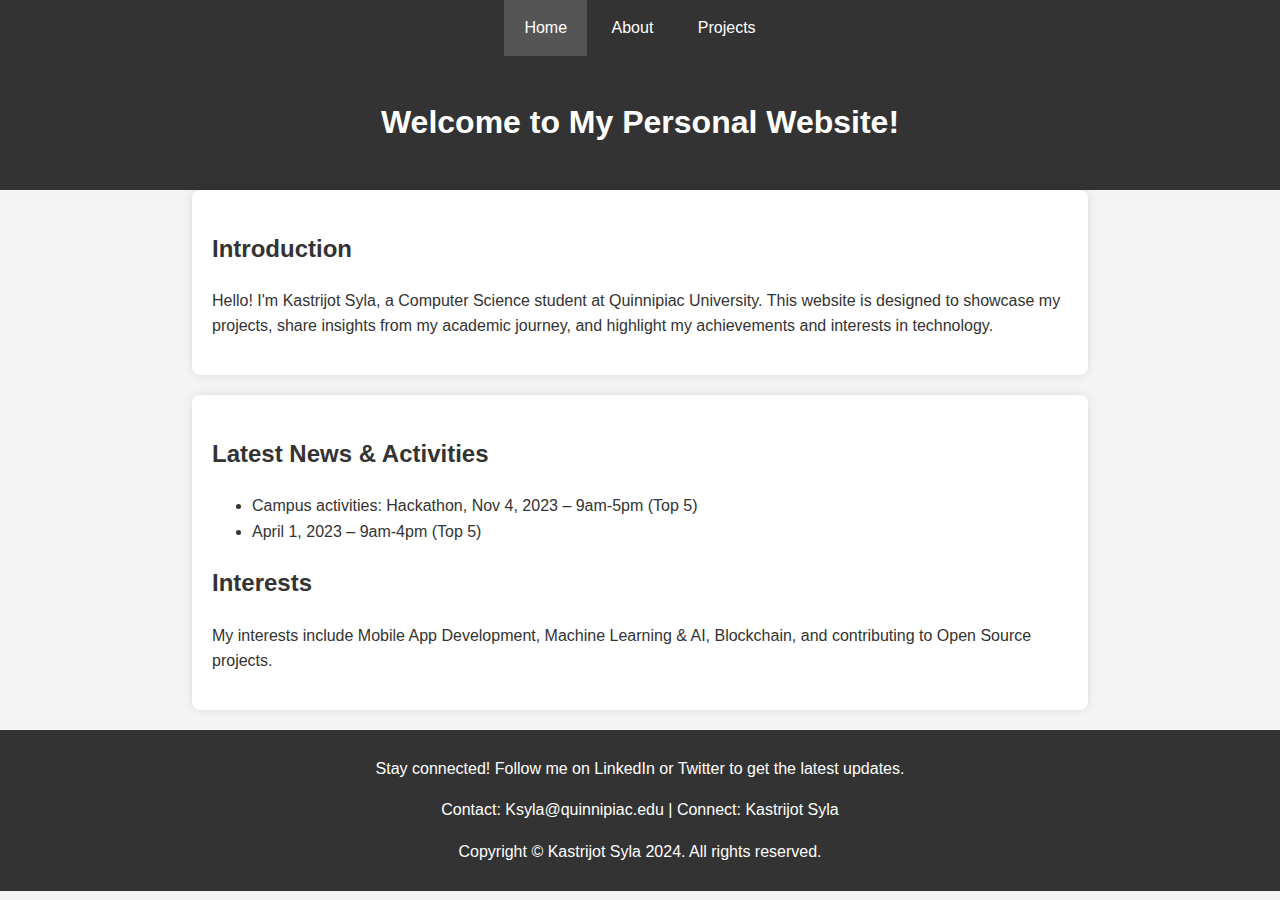
<file: index.html>
<!DOCTYPE html>
<html lang="en">
<head>
    <meta charset="UTF-8">
    <meta name="viewport" content="width=device-width, initial-scale=1.0">
    <title>Home | My Personal Website</title>
    <link rel="stylesheet" href="styles.css">
</head>
<body>
    <nav>
        <ul>
            <li><a href="index.html" class="active">Home</a></li>
            <li><a href="about.html">About</a></li>
            <li><a href="projects.html">Projects</a></li>
        </ul>
    </nav>
    <header>
        <h1>Welcome to My Personal Website!</h1>
    </header>
    <section class="intro">
        <h2>Introduction</h2>
        <p>Hello! I'm Kastrijot Syla, a Computer Science student at Quinnipiac University. This website is designed to showcase my projects, share insights from my academic journey, and highlight my achievements and interests in technology.</p>
    </section>
    <section class="updates">
        <h2>Latest News & Activities</h2>
        <ul>
            <li>Campus activities: Hackathon, Nov 4, 2023 – 9am-5pm (Top 5)</li>
            <li>April 1, 2023 – 9am-4pm (Top 5)</li>
        </ul>
        <h2>Interests</h2>
        <p>My interests include Mobile App Development, Machine Learning & AI, Blockchain, and contributing to Open Source projects.</p>
    </section>
    <footer>
        <p>Stay connected! Follow me on LinkedIn or Twitter to get the latest updates.</p>
        <p>Contact: Ksyla@quinnipiac.edu | Connect: Kastrijot Syla</p>
        <p>Copyright © Kastrijot Syla 2024. All rights reserved.</p>
    </footer>
</body>
</html>
</file>
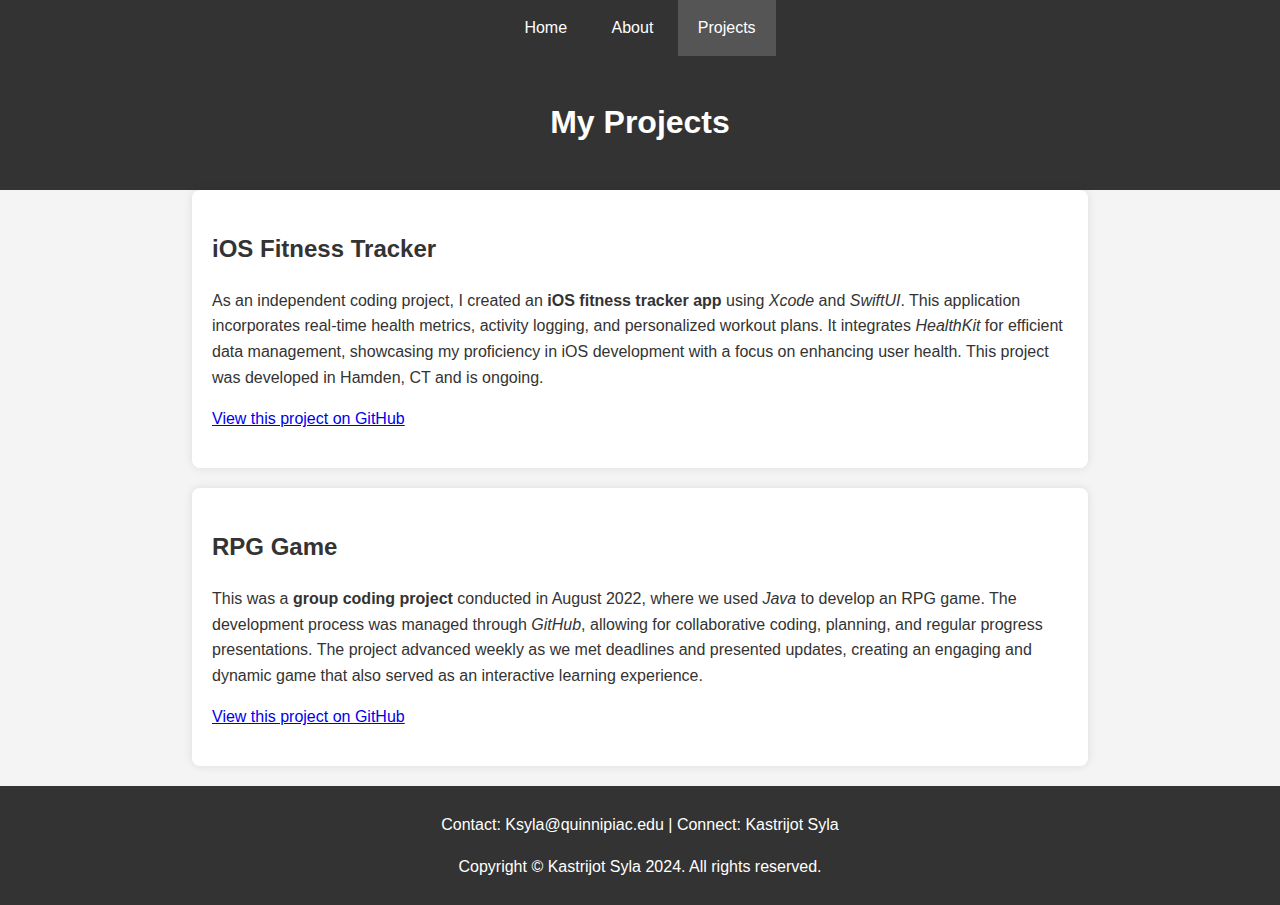
<file: projects.html>
<!DOCTYPE html>
<html lang="en">
<head>
    <meta charset="UTF-8">
    <meta name="viewport" content="width=device-width, initial-scale=1.0">
    <title>Projects | My Personal Website</title>
    <link rel="stylesheet" href="styles.css">
</head>
<body>
    <nav>
        <ul>
            <li><a href="index.html">Home</a></li>
            <li><a href="about.html">About</a></li>
            <li><a href="projects.html" class="active">Projects</a></li>
        </ul>
    </nav>
    <header>
        <h1>My Projects</h1>
    </header>
    <section class="project">
        <h2>iOS Fitness Tracker</h2>
        <p>As an independent coding project, I created an <strong>iOS fitness tracker app</strong> using <em>Xcode</em> and <em>SwiftUI</em>. This application incorporates real-time health metrics, activity logging, and personalized workout plans. It integrates <em>HealthKit</em> for efficient data management, showcasing my proficiency in iOS development with a focus on enhancing user health. This project was developed in Hamden, CT and is ongoing.</p>
         <p><a href="https://github.com/rpekash/Fitness-Tracker-App">View this project on GitHub</a></p> 
    </section>
    <section class="project">
        <h2>RPG Game</h2>
        <p>This was a <strong>group coding project</strong> conducted in August 2022, where we used <em>Java</em> to develop an RPG game. The development process was managed through <em>GitHub</em>, allowing for collaborative coding, planning, and regular progress presentations. The project advanced weekly as we met deadlines and presented updates, creating an engaging and dynamic game that also served as an interactive learning experience.</p>
        <p><a href="https://github.com/rpekash/Yup-RPG-Game">View this project on GitHub</a></p>
    </section>
    <footer>
        <p>Contact: Ksyla@quinnipiac.edu | Connect: Kastrijot Syla</p>
        <p>Copyright © Kastrijot Syla 2024. All rights reserved.</p>
    </footer>
</body>
</html>
</file>
<file: styles.css>
body {
    font-family: Arial, sans-serif;
    line-height: 1.6;
    margin: 0;
    padding: 0;
    background: #f4f4f4;
    color: #333;
}

nav ul {
    list-style: none;
    background: #333;
    text-align: center;
    padding: 0;
    margin: 0;
}

nav ul li {
    display: inline;
}

nav ul li a {
    text-decoration: none;
    color: white;
    padding: 15px 20px;
    display: inline-block;
}

nav ul li a.active, nav ul li a:hover {
    background: #555;
}

header {
    background: #333;
    padding: 20px 0;
    text-align: center;
    color: white;
}

/* Apply consistent styling across all sections */
section {
    padding: 20px;
    margin: 0 15%;
    background: white;
    margin-bottom: 20px;
    border-radius: 8px;
    box-shadow: 0 0 10px 0 rgba(0,0,0,0.1);
}

.profile {
    width: 150px;
    height: 150px;
    border-radius: 50%;
    margin: 20px;
    float: left;
}

footer {
    text-align: center;
    padding: 10px 0;
    background: #333;
    color: white;
}
</file>
